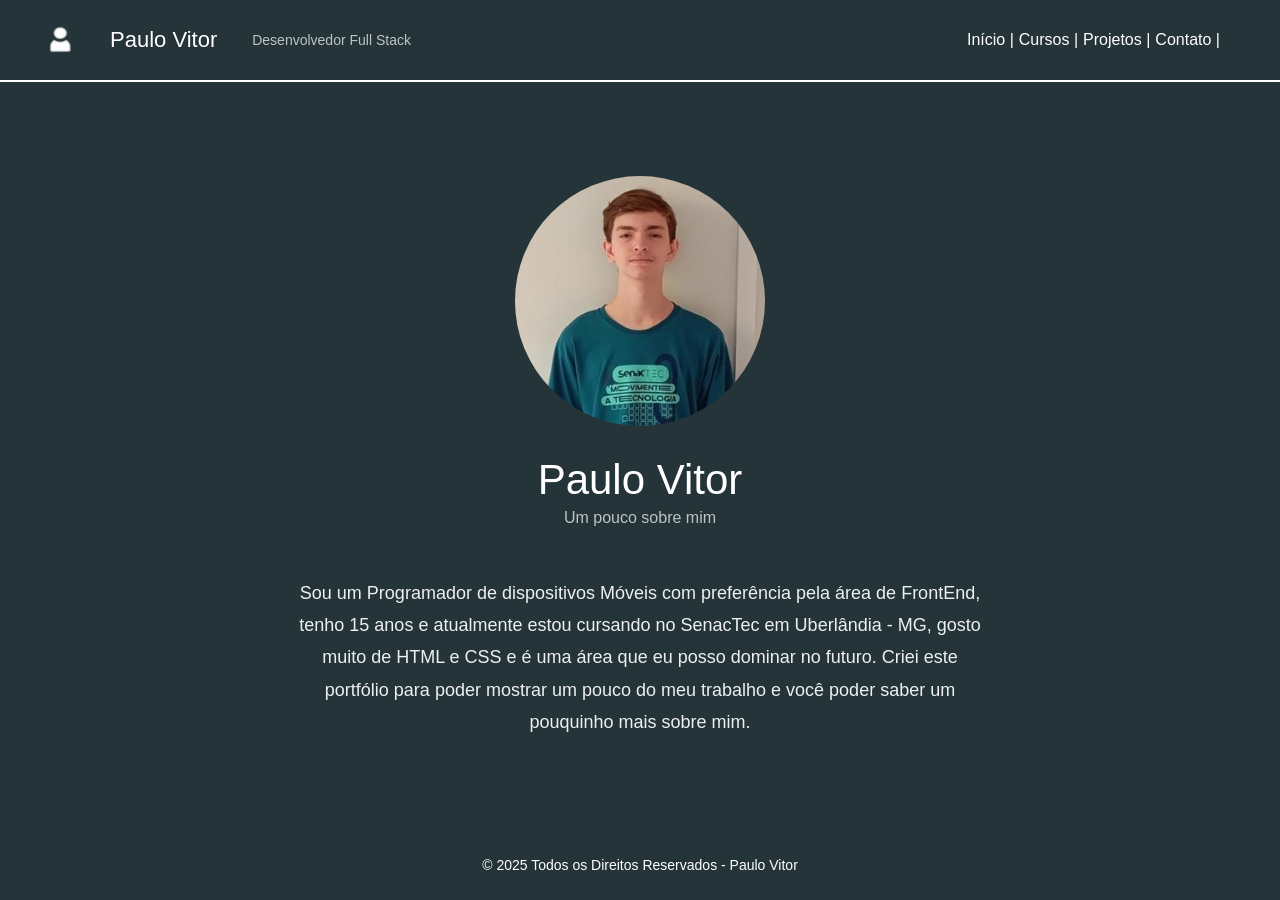
<file: index.html>
<!DOCTYPE html>
<html lang="pt-br">
  <head>
    <meta charset="UTF-8" />
    <meta name="viewport" content="width=device-width, initial-scale=1.0" />
    <title>Portfólio - Paulo</title>
    <link rel="stylesheet" href="style.css" />
  </head>

  <body>
    <header>
      <img src="img/pessoa-Photoroom.png" alt="" />
      <a href="index.html">
        <h2>Paulo Vitor</h2>
      </a>
      <h5>Desenvolvedor Full Stack</h5>
      <nav>
        <a href="index.html">Início | </a>
        <a href="cursos.html">Cursos | </a>
        <a href="projetos.html">Projetos | </a>
        <a href="contato.html">Contato | </a>
      </nav>
      <br />
    </header>
    <main>
      <img src="img/eu.jpg" alt="" />
      <h1>Paulo Vitor</h1>
      <p>Um pouco sobre mim</p>
      <h3>
        Sou um Programador de dispositivos Móveis com preferência pela área de FrontEnd, tenho 15 anos e atualmente estou
        cursando no SenacTec em Uberlândia - MG, gosto muito de HTML e CSS e é uma área que eu posso dominar no futuro. Criei este portfólio para poder
        mostrar um pouco do meu trabalho e você poder saber um pouquinho mais
        sobre mim.
      </h3>
    </main>
    <footer>
      <p>&copy; 2025 Todos os Direitos Reservados - Paulo Vitor</p>
    </footer>
    <script>
      fetch("https://backend-projetopessoal.onrender.com/track", {
        method: "POST",
      });
    </script>
  </body>
</html>
</file>
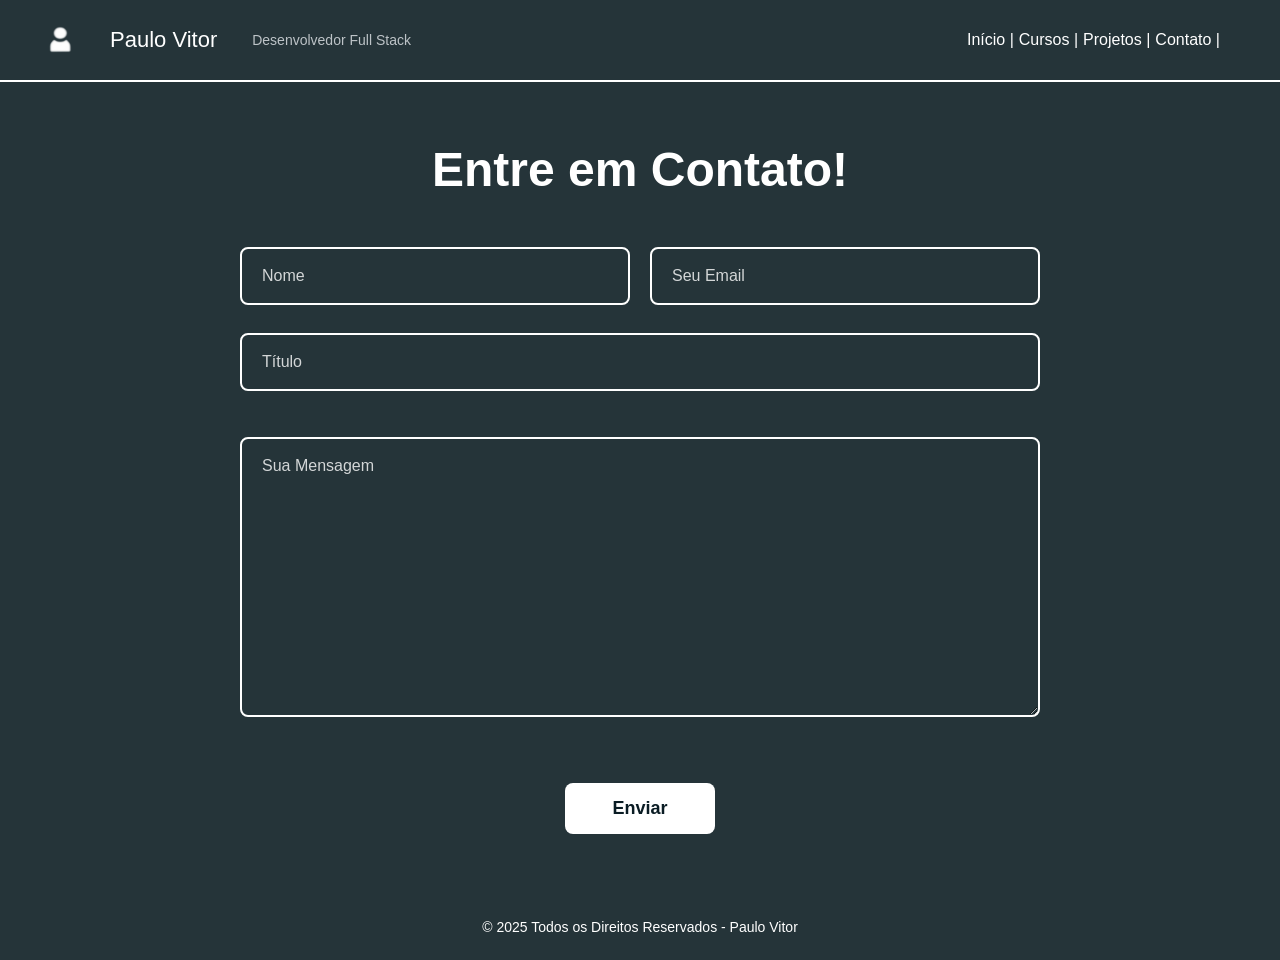
<file: contato.html>
<!DOCTYPE html>
<html lang="pt-BR">
<head>
    <meta charset="UTF-8">
    <meta name="viewport" content="width=device-width, initial-scale=1.0">
    <title>Portfólio - Paulo</title>
    <link rel="stylesheet" href="stylecontato.css">
</head>
<body>
    <header>
        <img src="img/pessoa-Photoroom.png" alt="">
        <a href="index.html">
            <h2>Paulo Vitor</h2>
        </a>
        <h5>Desenvolvedor Full Stack</h5>
        <nav>
            <a href="index.html">Início | </a>
            <a href="cursos.html">Cursos | </a>
            <a href="projetos.html">Projetos | </a>
            <a href="contato.html">Contato | </a>
        </nav>
        <br>
    </header>

    <main>
        <div class="header-form">Entre em Contato!</div>
        <form id="meuForm">
            <div style="display: flex; gap: 20px;">
                <input type="text" name="nome" placeholder="Nome" required>
                <input type="email" name="email" placeholder="Seu Email" required>
            </div>
            <br>
            <input type="text" name="titulo" placeholder="Título" required>
            <br><br>
            <textarea name="mensagem" placeholder="Sua Mensagem" required></textarea>
            <br><br>
            <button type="submit">Enviar</button>
        </form>
        <p id="statusMensagem"></p>
    </main>

    <footer>
        <p>&copy; 2025 Todos os Direitos Reservados - Paulo Vitor</p>
    </footer>

    <!-- EmailJS SDK -->
    <script src="https://cdn.emailjs.com/dist/email.min.js"></script>
    <script>
        emailjs.init("7_4GeKAKGXRmJZQVy"); // User ID

        const form = document.getElementById("meuForm");
        const statusMensagem = document.getElementById("statusMensagem");

        form.addEventListener("submit", function(e){
            e.preventDefault();

            emailjs.sendForm(
                "service_88sbmcw",      // Service ID
                "template_hudeghk",     // Template ID
                this
            ).then(() => {
                statusMensagem.textContent = "Mensagem enviada com sucesso!";
                statusMensagem.style.color = "green";
                form.reset();
            }, (err) => {
                console.error(err);
                statusMensagem.textContent = "Erro ao enviar a mensagem. Tente novamente.";
                statusMensagem.style.color = "red";
            });
        });
    </script>
</body>
</html>
</file>
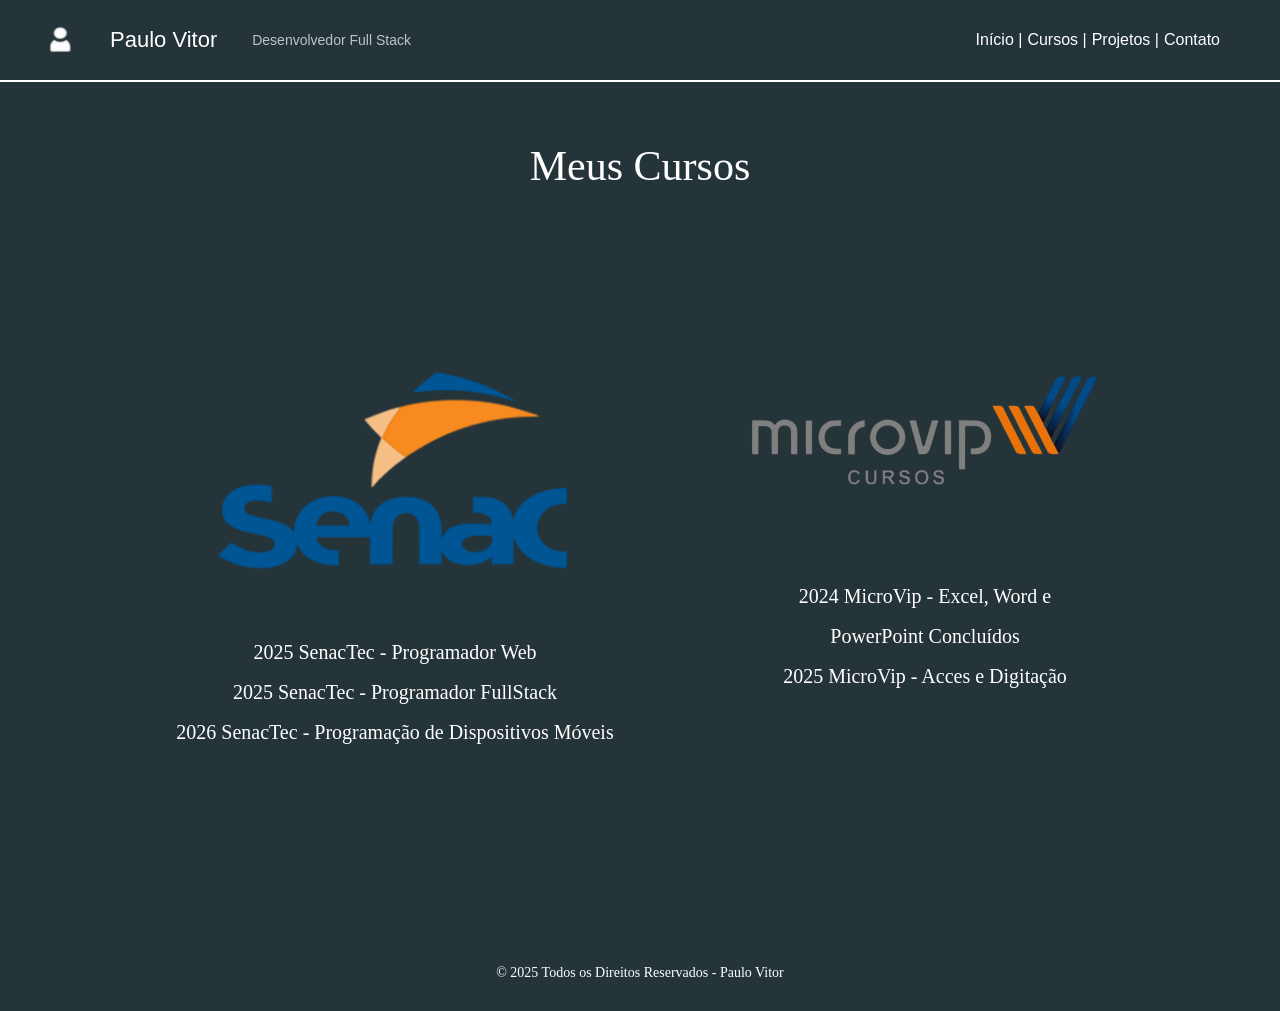
<file: cursos.html>
<!DOCTYPE html>
<html lang="en">
  <head>
    <meta charset="UTF-8" />
    <meta name="viewport" content="width=device-width, initial-scale=1.0" />
    <title>Portfólio - Paulo</title>
    <link rel="stylesheet" href="stylecursos.css" />
  </head>

  <body>
    <header>
      <img src="img/pessoa-Photoroom.png" alt="" />
      <a href="index.html">
        <h2>Paulo Vitor</h2>
      </a>
      <h5>Desenvolvedor Full Stack</h5>
      <nav>
        <a href="index.html">Início | </a>
        <a href="cursos.html">Cursos | </a>
        <a href="projetos.html">Projetos | </a>
        <a href="contato.html">Contato </a>
      </nav>
      <br />
    </header>
    <main>
      <h2>Meus Cursos</h2>
      <div class="cursos-container">
        <div class="curso-item">
          <img src="img/logo-SENAC.png" alt="Logo SENAC" />
          <h3 class="senac-text">
            2025 SenacTec - Programador Web <br />
            2025 SenacTec - Programador FullStack <br>
            2026 SenacTec - Programação de Dispositivos Móveis
          </h3>
        </div>
        <div class="curso-microvip">
          <img src="img/MicroVip.png" alt="Logo MicroVip" />
          <h3 class="microvip-text">
            2024 MicroVip - Excel, Word e <br />PowerPoint Concluídos <br />
            2025 MicroVip - Acces e Digitação
          </h3>
        </div>
      </div>
    </main>
    <footer>
      <br />
      <p>&copy; 2025 Todos os Direitos Reservados - Paulo Vitor</p>
    </footer>
    <script>
      fetch("https://backend-projetopessoal.onrender.com/track", {
        method: "POST",
      });
    </script>
  </body>
</html>
</file>
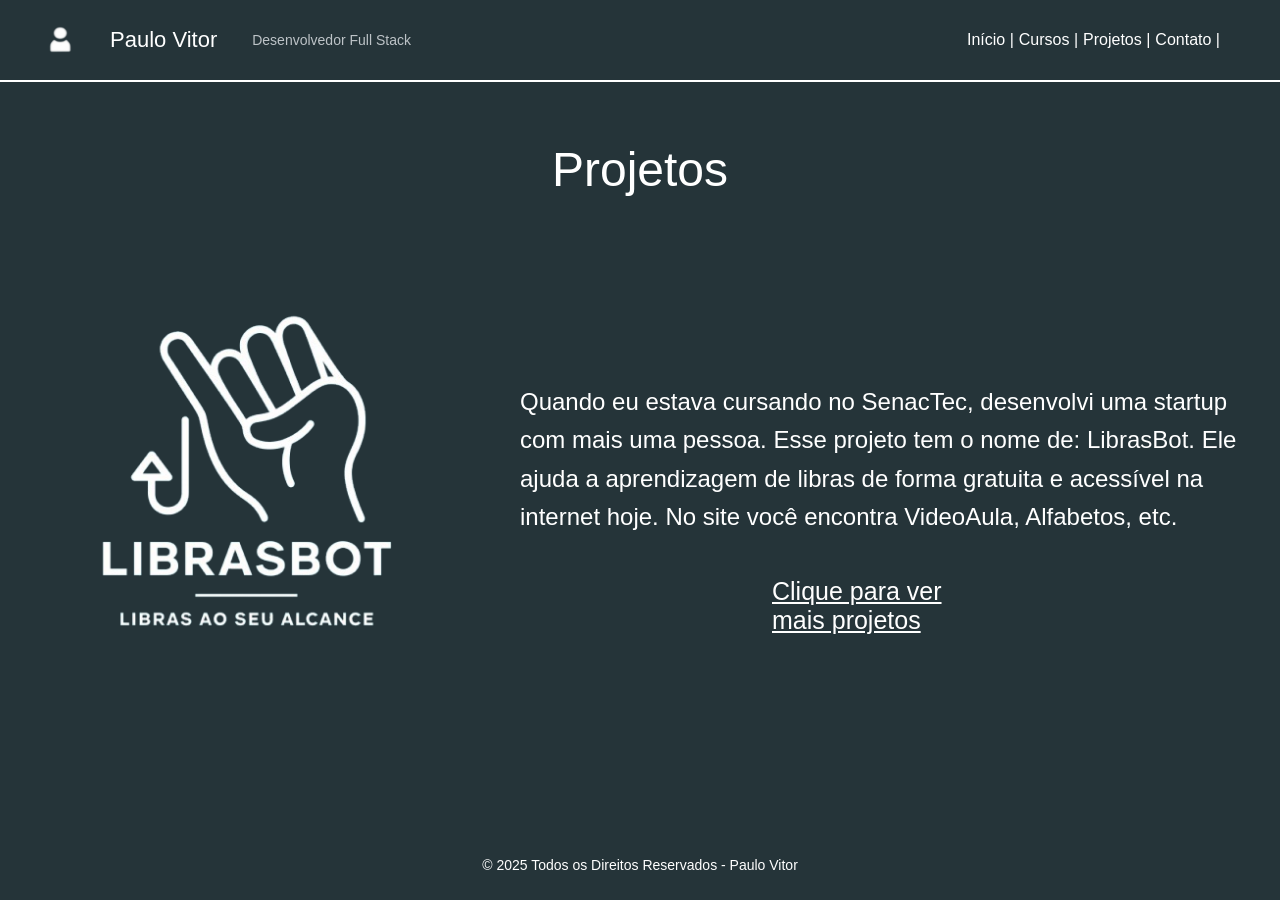
<file: projetos.html>
<html lang="pt-br">
  <head>
    <meta charset="UTF-8" />
    <meta name="viewport" content="width=device-width, initial-scale=1.0" />
    <title>Portfólio - Paulo</title>
    <link rel="stylesheet" href="styleprojetos.css" />
  </head>

  <body>
    <header>
      <img src="img/pessoa-Photoroom.png" alt="" class="icone-pessoa" />
      <a href="index.html">
        <h2>Paulo Vitor</h2>
      </a>
      <h5>Desenvolvedor Full Stack</h5>
      <nav>
        <a href="index.html">Início | </a>
        <a href="cursos.html">Cursos | </a>
        <a href="projetos.html">Projetos | </a>
        <a href="contato.html">Contato | </a>
      </nav>
      <br />
    </header>
    <main>
      <h2>Projetos</h2>
      <div class="container-projeto">
        <div class="img-librasbot">
          <img src="img/LibrasBot.png" alt="LibrasBot Logo" />
        </div>
        <div class="conteudo-direita">
          <div class="info-librasbot">
            <p>
              Quando eu estava cursando no SenacTec, desenvolvi uma startup com
              mais uma pessoa. Esse projeto tem o nome de: LibrasBot. Ele ajuda
              a aprendizagem de libras de forma gratuita e acessível na internet
              hoje. No site você encontra VideoAula, Alfabetos, etc.
            </p>
          </div>
          <a
            href="https://www.linkedin.com/in/paulovitorfullstacker/"
            target="_blank"
            >Clique para ver<br />mais projetos</a>
        </div>
      </div>
    </main>
    <footer>
      <p>&copy; 2025 Todos os Direitos Reservados - Paulo Vitor</p>
    </footer>
    <script>
      fetch("https://backend-projetopessoal.onrender.com/track", {
        method: "POST",
      });
    </script>
  </body>
</html>
</file>
<file: style.css>
* {
    margin: 0;
    padding: 0;
    box-sizing: border-box;
    background-color: #253439;
}

body {
    font-family: Arial, Helvetica, sans-serif;
    background-color: #253439;
    color: #ffffff;
}

header {
    background-color: #253439;
    padding: 15px 40px;
    display: flex;
    align-items: center;
    justify-content: center;
    border-bottom: 2px solid #ffffff;
    gap: 20px;
}

header img {
    width: 40px;
    height: 50px;
    border-radius: 50%;
    margin-right: 10px;
}

header h2 {
    font-size: 22px;
    font-weight: normal;
    margin-right: 15px;
}

header h5 {
    font-size: 14px;
    font-weight: normal;
    color: #bdc3c7;
    flex-grow: 1;
}

nav {
    display: flex;
    gap: 5px;
}

nav a {
    color: #ffffff;
    text-decoration: none;
    font-size: 16px;
    transition: color 0.3s;
}

main {
    display: flex;
    flex-direction: column;
    align-items: center;
    justify-content: center;
    padding: 60px 40px;
    text-align: center;
    min-height: calc(100vh - 150px);
}

main img {
    width: 250px;
    height: 250px;
    border-radius: 50%;
    object-fit: cover;
    margin-bottom: 30px;
}

main h1 {
    font-size: 42px;
    font-weight: normal;
    margin-bottom: 5px;
}

main p {
    font-size: 16px;
    color: #bdc3c7;
    margin-bottom: 50px;
}

img :hover{
    color: white;
transform: scale(1.1);
}

main h3 {
    font-size: 18px;
    font-weight: normal;
    line-height: 1.8;
    max-width: 700px;
    color: #ecf0f1;
}

footer {
    background-color: #253439;
    text-align: center;
    padding: 0px;
    position: relative;
    bottom: 0;
    width: 100%;
    align-items: center;
}

footer p {
    font-size: 14px;
    background-color: #253439;
    align-items: center;
    top: 25px;
    position: relative;
}

a {
    color: white;
    text-decoration: none;
}

@media (max-width: 768px) {
    header {
        flex-direction: column;
        align-items: flex-start;
        gap: 10px;
    }

    nav {
        width: 100%;
        flex-wrap: wrap;
    }

    main h1 {
        font-size: 32px;
    }

    main h3 {
        font-size: 16px;
    }

    footer p {
        top: 15px;
        position: relative;
    }
}
</file>
<file: stylecontato.css>
* {
  margin: 0;
  padding: 0;
  box-sizing: border-box;
}

body {
  font-family: Arial, Helvetica, sans-serif;
  background-color: #253439;
  color: #ffffff;
}

header {
  background-color: #253439;
  padding: 15px 40px;
  display: flex;
  align-items: center;
  justify-content: center;
  border-bottom: 2px solid #ffffff;
  gap: 20px;
}

header * {
  background-color: transparent;
}

header img {
  width: 40px;
  height: 50px;
  border-radius: 50%;
  margin-right: 10px;
}

header h2 {
  font-size: 22px;
  font-weight: normal;
  margin-right: 15px;
}

header h5 {
  font-size: 14px;
  font-weight: normal;
  color: #bdc3c7;
  flex-grow: 1;
}

a {
  color: white;
  text-decoration: none;
}

nav {
  display: flex;
  gap: 5px;
}

nav a {
  color: #ffffff;
  text-decoration: none;
  font-size: 16px;
  transition: color 0.3s;
}

nav a:hover {
  color: white;
}

main {
  display: flex;
  flex-direction: column;
  align-items: center;
  justify-content: center;
  padding: 60px 20px;
  min-height: calc(100vh - 200px);
  background-color: #253439;
}

.header-form {
  font-size: 48px;
  font-weight: bold;
  color: #ffffff;
  margin-bottom: 50px;
  background-color: transparent;
}

.header-form::first-line {
  color: white;
}

form {
  width: 100%;
  max-width: 800px;
  display: flex;
  flex-direction: column;
  gap: 5px;
  background-color: transparent;
}

form > div {
  display: flex;
  gap: 20px;
  background-color: transparent;
}

input[type="text"],
input[type="email"],
textarea {
  width: 100%;
  padding: 18px 20px;
  background-color: transparent;
  border: 2px solid white;
  border-radius: 8px;
  color: #ffffff;
  font-size: 16px;
  font-family: Arial, Helvetica, sans-serif;
  transition: all 0.3s ease;
}

input[type="text"]::placeholder,
input[type="email"]::placeholder,
textarea::placeholder {
  color: #ffffff;
  opacity: 0.8;
}

input[type="text"]:focus,
input[type="email"]:focus,
textarea:focus {
  outline: none;
  border-color: white;
  box-shadow: 0 0 10px rgba(0, 195, 255, 0.3);
}

textarea {
  min-height: 280px;
  resize: vertical;
  font-family: Arial, Helvetica, sans-serif;
}

button[type="submit"] {
  width: 150px;
  padding: 15px 30px;
  background-color: white;
  border: none;
  border-radius: 8px;
  color: #0a1c24;
  font-size: 18px;
  font-weight: bold;
  cursor: pointer;
  transition: all 0.3s ease;
  margin: 20px auto 0;
  display: block;
}

button[type="submit"]:hover {
  background-color: white;
  transform: translateY(-2px);
  box-shadow: 0 5px 15px rgba(0, 195, 255, 0.4);
}

button[type="submit"]:active {
  transform: translateY(0);
}

footer {
  background-color: #253439;
  text-align: center;
  padding: 25px 0;
  width: 100%;
  margin-top: auto;
}

footer p {
  font-size: 14px;
  background-color: transparent;
}

@media (max-width: 768px) {
  .header-form {
    font-size: 36px;
  }

  form > div {
    flex-direction: column;
  }

  header {
    flex-wrap: wrap;
    justify-content: center;
  }

  nav {
    width: 100%;
    justify-content: center;
    margin-top: 10px;
  }
}
</file>
<file: stylecursos.css>
* {
  margin: 0;
  padding: 0;
  box-sizing: border-box;
  background-color: #253439;
}
 
body {
  font-family: "Georgia", serif;
  background-color: #253439;
  color: #ffffff;
  min-height: 100vh;
  display: flex;
  flex-direction: column;
}
 
header {
    background-color: #253439;
    padding: 15px 40px;
    display: flex;
    align-items: center;
    justify-content: center;
    border-bottom: 2px solid #ffffff;
    gap: 20px;
    font-family: Arial, Helvetica, sans-serif;
}

header img {
    width: 40px;
    height: 50px;
    border-radius: 50%;
    margin-right: 10px;
}

header h2 {
    font-size: 22px;
    font-weight: normal;
    margin-right: 15px;
}

header h5 {
    font-size: 14px;
    font-weight: normal;
    color: #bdc3c7;
    flex-grow: 1;
}

nav {
  display: flex;
  gap: 5px;
}
 
nav a {
  color: #ffffff;
  text-decoration: none;
  font-size: 16px;
  transition: color 0.3s;
}
 
main {
  padding: 60px 40px 80px;
  text-align: center;
  min-height: 70vh;
}
 
main h2 {
  font-size: 42px;
  margin-bottom: 60px;
  font-weight: normal;
}
 
.cursos-container {
  display: flex;
  justify-content: center;
  align-items: flex-start;
  gap: 120px;
  max-width: 1200px;
  margin: 0 auto;
}
 
.curso-item {
  flex: 1;
  max-width: 450px;
}
 
.curso-item img {
  width: 100%;
  max-width: 400px;
  height: auto;
  margin-bottom: 40px;
  object-fit: contain;
  margin-top: 20%;
}
 
.curso-microvip img {
  width: 100%;
  max-width: 370px;
  height: auto;
  margin-bottom: 40px;
  object-fit: contain;
  margin-top: 20%;
}
 
.senac-text,
.microvip-text {
  font-size: 20px;
  line-height: 2;
  font-weight: normal;
  color: #ffffff;
  margin-bottom: 21%;
}
 
footer {
  background-color: #253439;
  text-align: center;
  padding: 20px;
  position: relative;
  top: 10px;
  width: 100%;
  align-items: center;
  margin-bottom: 0;
}
 
footer p {
  font-size: 14px;
  background-color: #253439;
  align-items: center;
  position: relative;
  bottom: 10px;
}
 
a {
  color: #ffffff;
  text-decoration: none;
  font-size: 16px;
  transition: color 0.3s;
}
 
@media (max-width: 768px) {
  header {
    flex-direction: column;
    align-items: flex-start;
    gap: 10px;
  }
 
  nav {
    width: 100%;
    flex-wrap: wrap;
  }
 
  .cursos-container {
    flex-direction: column;
    gap: 60px;
    align-items: center;
  }
 
  main h2 {
    font-size: 32px;
  }
 
  .senac-text,
  .microvip-text {
    font-size: 16px;
  }
}
</file>
<file: styleprojetos.css>
* {
    margin: 0;
    padding: 0;
    box-sizing: border-box;
}

body {
    font-family: Arial, Helvetica, sans-serif;
    background-color: #253439;
    color: #ffffff;
    overflow-x: hidden;
}

header {
    background-color: #253439;
    padding: 15px 40px;
    display: flex;
    align-items: center;
    justify-content: center;
    border-bottom: 2px solid #ffffff;
    gap: 20px;
}

header a {
    text-decoration: none;
    color: white;
}

.icone-pessoa {
    width: 40px;
    height: 50px;
    border-radius: 50%;
    margin-right: 10px;
}

header h2 {
    font-size: 22px;
    font-weight: normal;
    margin-right: 15px;
    background-color: transparent;
}

header h5 {
    font-size: 14px;
    font-weight: normal;
    color: #bdc3c7;
    flex-grow: 1;
    background-color: transparent;
}

a {
    color: white;
    background-color: transparent;
}

.name-user a {
    color: white;
    text-decoration: none;
}

nav {
    display: flex;
    gap: 5px;
    background-color: transparent;
}

nav a {
    color: #ffffff;
    text-decoration: none;
    font-size: 16px;
    transition: color 0.3s;
    background-color: transparent;
}

img {
    border-radius: 0px;
    background-color: transparent;
}

main {
    padding: 60px 40px;
    min-height: calc(100vh - 150px);
    max-width: 100%;
}

main h2 {
    background-color: transparent;
    text-align: center;
    font-size: 48px;
    margin-bottom: 80px;
    font-weight: normal;
}

.container-projeto {
    display: flex;
    align-items: center;
    justify-content: center;
    gap: 80px;
    max-width: 1600px;
    margin: 0 auto;
    background-color: transparent;
}

.img-librasbot {
    flex-shrink: 0;
    background-color: transparent;
}

.img-librasbot img {
    max-width: 400px;
    height: auto;
    top: -50px;
    position: relative;
}

.conteudo-direita {
    flex: 1;
    background-color: transparent;
}

.info-librasbot {
    font-size: 24px;
    margin-bottom: 40px;
    text-align: left;
    line-height: 1.6;
    font-family: 'Lucida Sans', 'Lucida Sans Regular', 'Lucida Grande', 'Lucida Sans Unicode', Verdana, sans-serif;
    background-color: transparent;
}

.info-librasbot p {
    background-color: transparent;
}

.conteudo-direita a {
    font-size: 25px;
    text-decoration: underline;
    background-color: transparent;
    display: inline-block;
    left: 35%;
    position: relative;
}

footer {
    background-color: #253439;
    text-align: center;
    padding: 25px 0;
    width: 100%;
}

footer p {
    font-size: 14px;
    background-color: transparent;
}

/* Media Queries para Responsividade */
@media screen and (max-width: 768px) {
    header {
        flex-direction: column;
        gap: 10px;
        padding: 15px 20px;
    }

    header h2 {
        font-size: 20px;
        margin-right: 0;
        text-align: center;
    }

    header h5 {
        font-size: 13px;
        text-align: center;
        flex-grow: 0;
    }

    nav {
        width: 100%;
        justify-content: center;
        gap: 8px;
    }

    nav a {
        font-size: 14px;
    }

    main {
        padding: 40px 20px;
    }

    main h2 {
        font-size: 32px;
        margin-bottom: 40px;
    }

    .container-projeto {
        flex-direction: column;
        gap: 30px;
    }

    .img-librasbot img {
        max-width: 280px;
        top: 0;
    }

    .info-librasbot {
        font-size: 18px;
        text-align: justify;
        margin-bottom: 30px;
    }

    .conteudo-direita a {
        font-size: 20px;
        left: 0;
        position: static;
        display: block;
        text-align: center;
        margin-top: 20px;
    }

    footer p {
        font-size: 12px;
    }
}

@media screen and (max-width: 480px) {
    header h2 {
        font-size: 18px;
    }

    header h5 {
        font-size: 12px;
    }

    nav a {
        font-size: 13px;
    }

    main h2 {
        font-size: 26px;
        margin-bottom: 30px;
    }

    .img-librasbot img {
        max-width: 220px;
    }

    .info-librasbot {
        font-size: 16px;
        margin-bottom: 20px;
    }

    .conteudo-direita a {
        font-size: 18px;
    }
}
</file>
